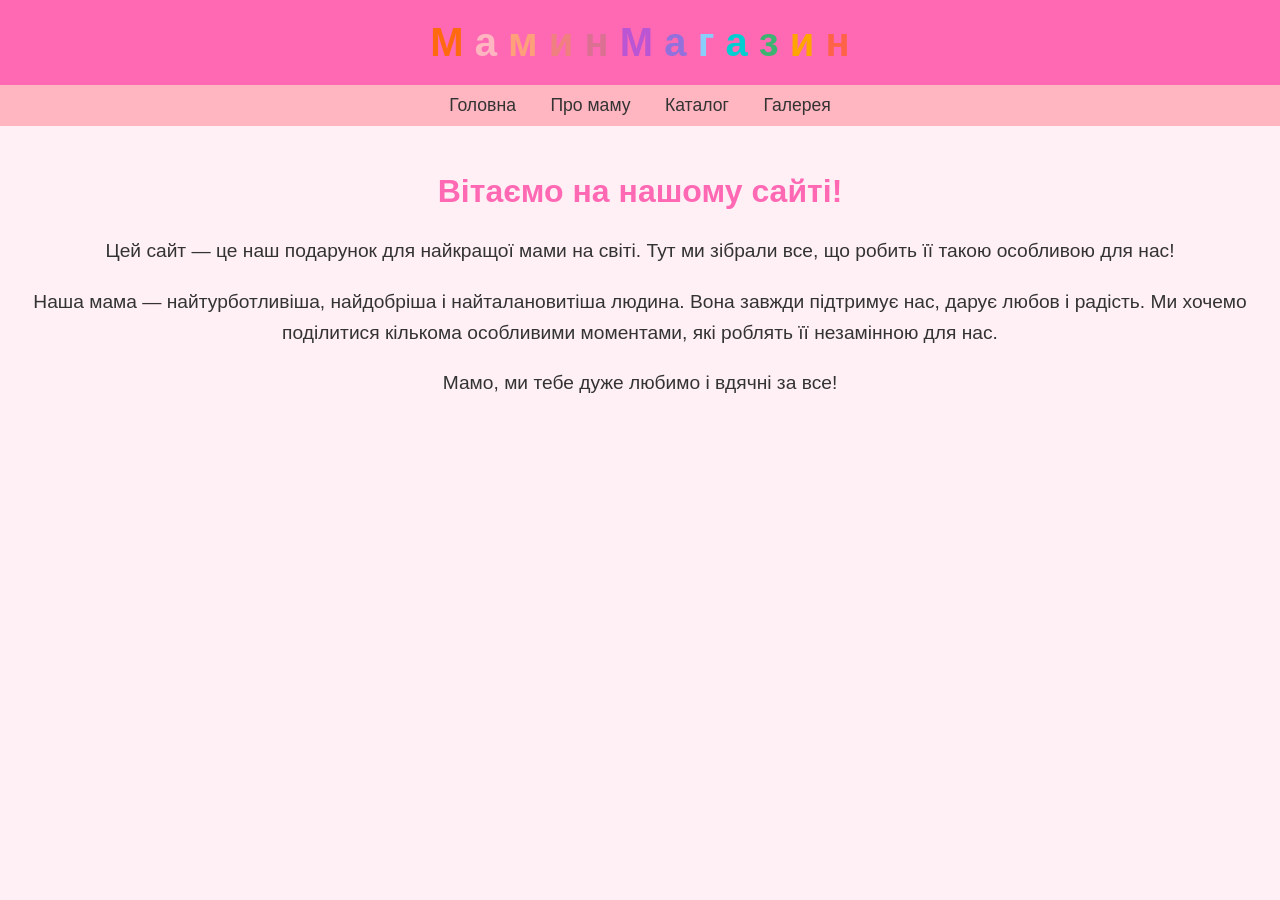
<file: index.html>
<!DOCTYPE html>
<html lang="uk">
<head>
  <meta charset="UTF-8">
  <meta name="viewport" content="width=device-width, initial-scale=1.0">
  <title>Про маму</title>
  <link rel="stylesheet" href="style.css">
</head>
<body>
  <header>
    <h1 class="logo-word">
      <span style="color: #ff6910;">М</span>
      <span style="color: #ffb6c1;">а</span>
      <span style="color: #ffa07a;">м</span>
      <span style="color: #f08080;">и</span>
      <span style="color: #db7093;">н</span>
      <span> </span>
      <span style="color: #ba55d3;">М</span>
      <span style="color: #9370db;">а</span>
      <span style="color: #87cefa;">г</span>
      <span style="color: #00ced1;">а</span>
      <span style="color: #3cb371;">з</span>
      <span style="color: #ffa500;">и</span>
      <span style="color: #ff6347;">н</span>
    </h1>
  </header>

  <nav>
    <a href="index.html">Головна</a>
    <a href="about.html">Про маму</a>
    <a href="catalog.html">Каталог</a>
    <a href="gallery.html">Галерея</a>
  </nav>

  <div class="content">
    <h2>Вітаємо на нашому сайті!</h2>
    <p>Цей сайт — це наш подарунок для найкращої мами на світі. Тут ми зібрали все, що робить її такою особливою для нас!</p>
    <p>Наша мама — найтурботливіша, найдобріша і найталановитіша людина. Вона завжди підтримує нас, дарує любов і радість. Ми хочемо поділитися кількома особливими моментами, які роблять її незамінною для нас.</p>
    <p>Мамо, ми тебе дуже любимо і вдячні за все!</p>
  </div>
</body>
</html>
</file>
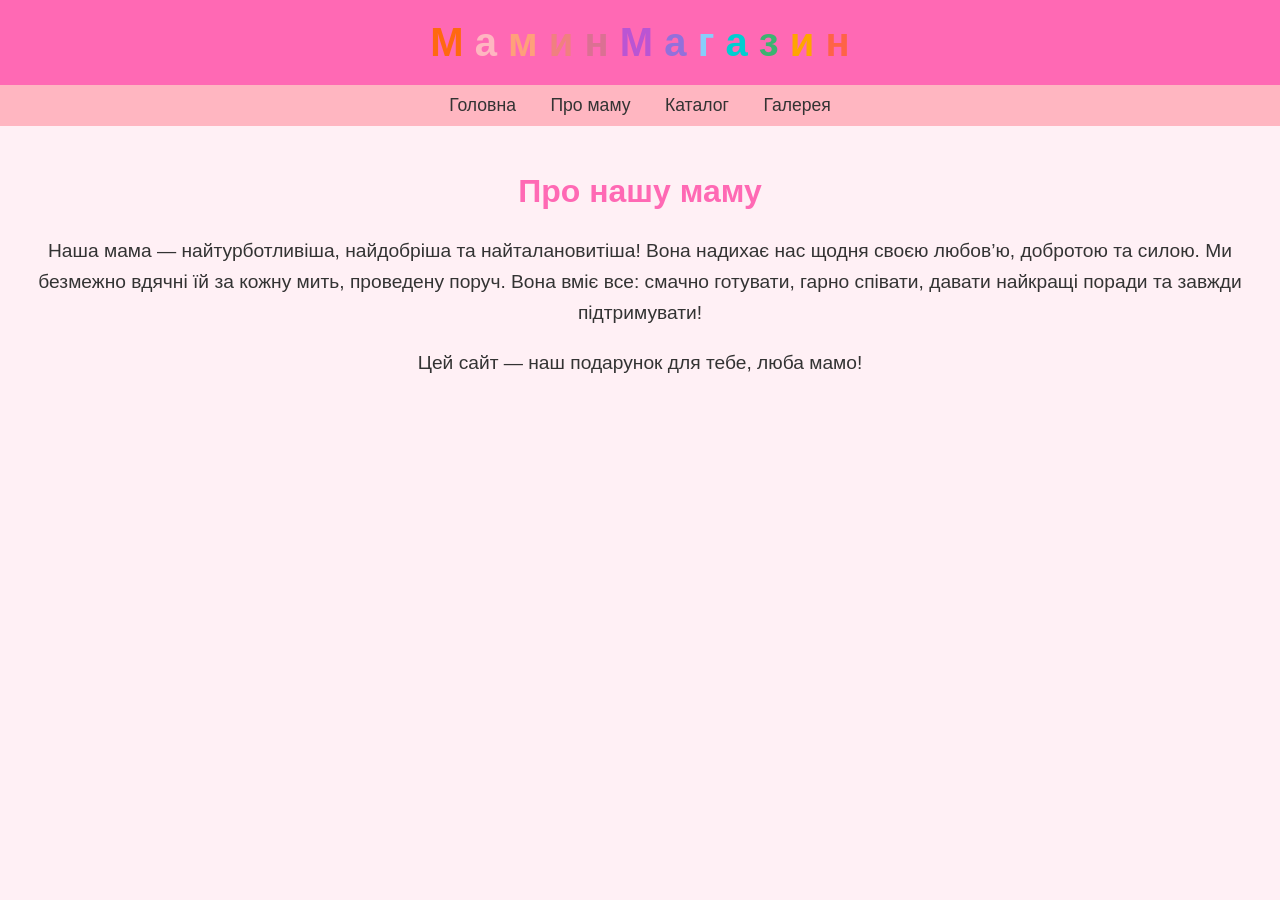
<file: about.html>
<!DOCTYPE html>
<html lang="uk">
<head>
  <meta charset="UTF-8">
  <title>Про маму</title>
  <link rel="stylesheet" href="style.css">
</head>
<body>
  <header>
    <h1 class="logo-word">
      <span style="color: #ff6910;">М</span>
      <span style="color: #ffb6c1;">а</span>
      <span style="color: #ffa07a;">м</span>
      <span style="color: #f08080;">и</span>
      <span style="color: #db7093;">н</span>
      <span> </span>
      <span style="color: #ba55d3;">М</span>
      <span style="color: #9370db;">а</span>
      <span style="color: #87cefa;">г</span>
      <span style="color: #00ced1;">а</span>
      <span style="color: #3cb371;">з</span>
      <span style="color: #ffa500;">и</span>
      <span style="color: #ff6347;">н</span>
    </h1>
  </header>

  <nav>
    <a href="index.html">Головна</a>
    <a href="about.html">Про маму</a>
    <a href="catalog.html">Каталог</a>
    <a href="gallery.html">Галерея</a>
  </nav>

  <div class="content">
    <h2>Про нашу маму</h2>
    <p>Наша мама — найтурботливіша, найдобріша та найталановитіша! Вона надихає нас щодня своєю любов’ю, добротою та силою. Ми безмежно вдячні їй за кожну мить, проведену поруч. Вона вміє все: смачно готувати, гарно співати, давати найкращі поради та завжди підтримувати!</p>
    <p>Цей сайт — наш подарунок для тебе, люба мамо!</p>
  </div>
</body>
</html>
</file>
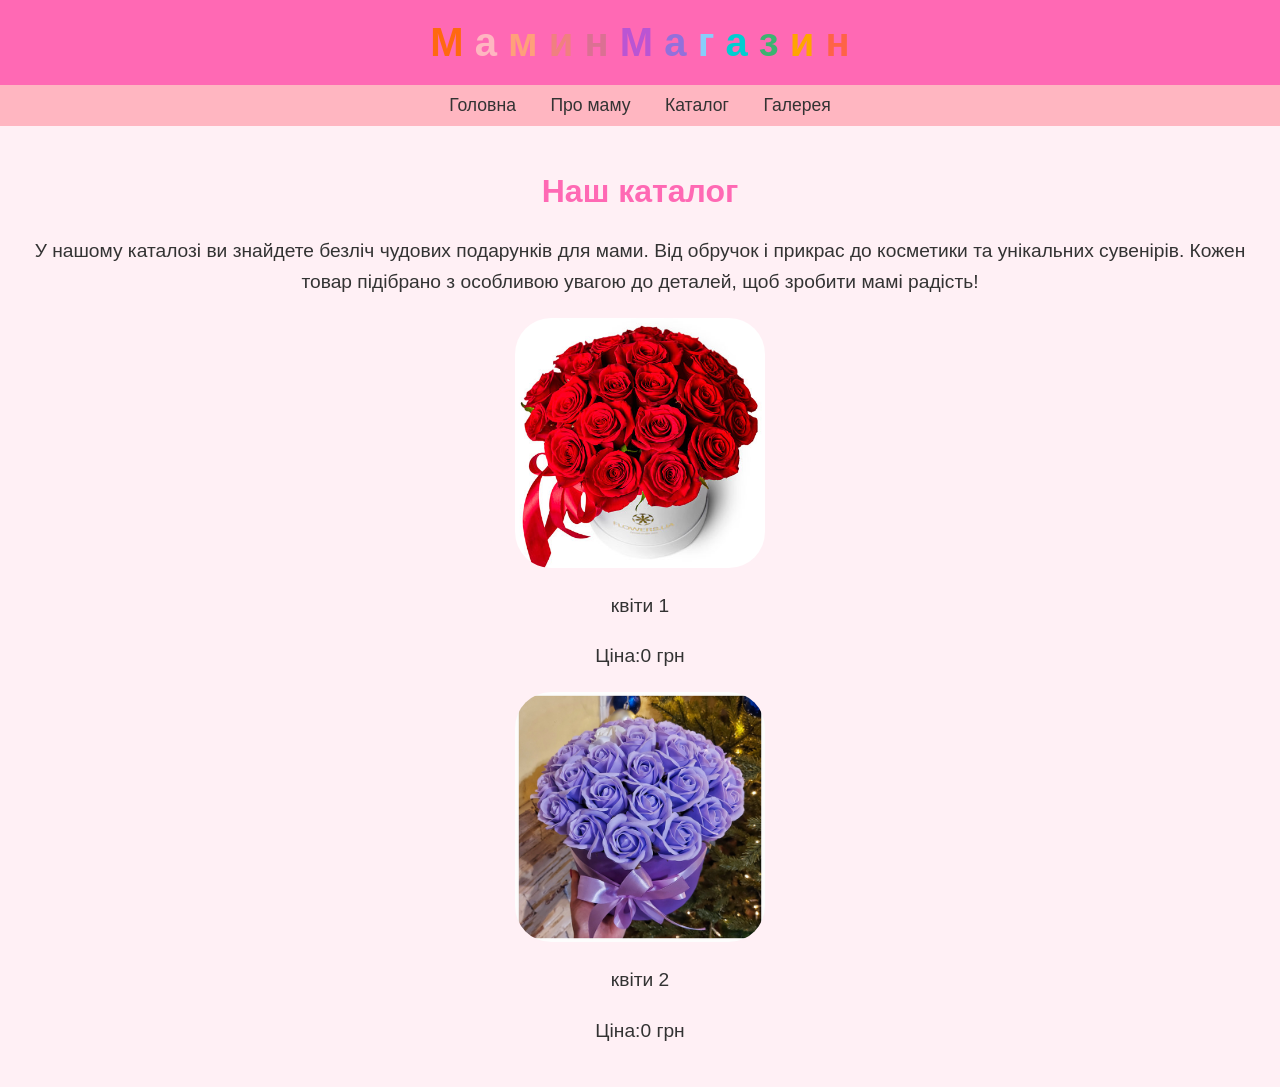
<file: catalog.html>
<!DOCTYPE html>
<html lang="uk">
<head>
  <meta charset="UTF-8">
  <meta name="viewport" content="width=device-width, initial-scale=1.0">
  <title>Каталог</title>
  <link rel="stylesheet" href="style.css">
</head>
<body>
  <header>
    <h1 class="logo-word">
      <span style="color: #ff6910;">М</span>
      <span style="color: #ffb6c1;">а</span>
      <span style="color: #ffa07a;">м</span>
      <span style="color: #f08080;">и</span>
      <span style="color: #db7093;">н</span>
      <span> </span>
      <span style="color: #ba55d3;">М</span>
      <span style="color: #9370db;">а</span>
      <span style="color: #87cefa;">г</span>
      <span style="color: #00ced1;">а</span>
      <span style="color: #3cb371;">з</span>
      <span style="color: #ffa500;">и</span>
      <span style="color: #ff6347;">н</span>
    </h1>
  </header>

  <nav>
    <a href="index.html">Головна</a>
    <a href="about.html">Про маму</a>
    <a href="catalog.html">Каталог</a>
    <a href="gallery.html">Галерея</a>
  </nav>

  <div class="content">
    <h2>Наш каталог</h2>
    <p>У нашому каталозі ви знайдете безліч чудових подарунків для мами. Від обручок і прикрас до косметики та унікальних сувенірів. Кожен товар підібрано з особливою увагою до деталей, щоб зробити мамі радість!</p>
    <div class="product-list">
      <!-- Приклад товару -->
      <div class="product-item">
        <img class="product" src="3353.jpg" alt="Товар 1">
        <p>квіти 1</p>
        <p>Ціна:0 грн</p>
      </div>
      <div class="product-item">
        <img class="product" src="485846108.jpg" alt="Товар 2">
        <p>квіти 2</p>
        <p>Ціна:0 грн</p>
      </div>
      <!-- Додати більше товарів за потребою -->
    </div>
  </div>
</body>
</html>
</file>
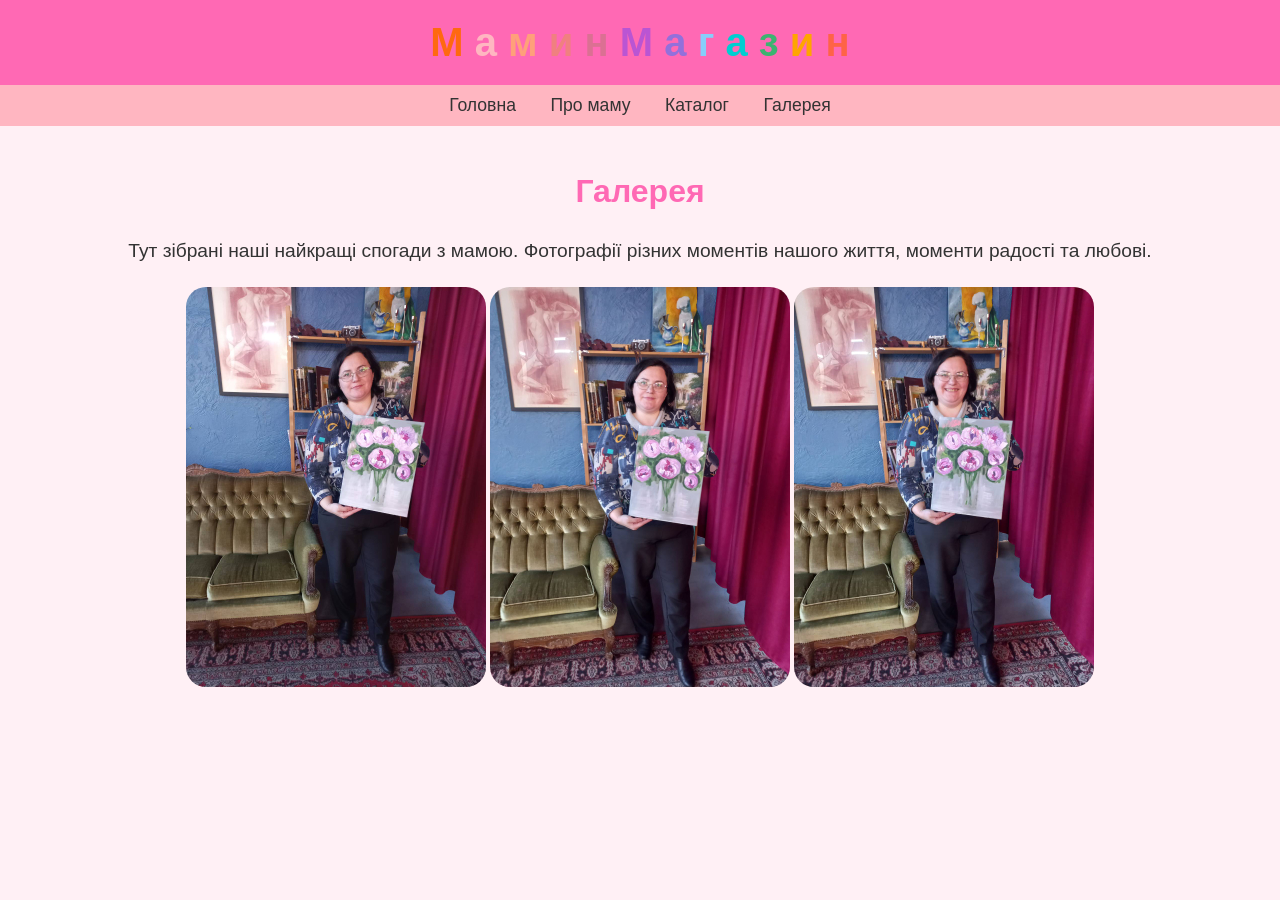
<file: gallery.html>
<!DOCTYPE html>
<html lang="uk">
<head>
  <meta charset="UTF-8">
  <meta name="viewport" content="width=device-width, initial-scale=1.0">
  <title>Галерея</title>
  <link rel="stylesheet" href="style.css">
</head>
<body>
  <header>
    <h1 class="logo-word">
      <span style="color: #ff6910;">М</span>
      <span style="color: #ffb6c1;">а</span>
      <span style="color: #ffa07a;">м</span>
      <span style="color: #f08080;">и</span>
      <span style="color: #db7093;">н</span>
      <span> </span>
      <span style="color: #ba55d3;">М</span>
      <span style="color: #9370db;">а</span>
      <span style="color: #87cefa;">г</span>
      <span style="color: #00ced1;">а</span>
      <span style="color: #3cb371;">з</span>
      <span style="color: #ffa500;">и</span>
      <span style="color: #ff6347;">н</span>
    </h1>
  </header>

  <nav>
    <a href="index.html">Головна</a>
    <a href="about.html">Про маму</a>
    <a href="catalog.html">Каталог</a>
    <a href="gallery.html">Галерея</a>
  </nav>

  <div class="content">
    <h2>Галерея</h2>
    <p>Тут зібрані наші найкращі спогади з мамою. Фотографії різних моментів нашого життя, моменти радості та любові.</p>
    <div class="gallery">
      <!-- Приклад зображення -->
      <img class="photo" src="IMG-986d05fc0ac3856076c0d2900461239b-V.jpg" alt="Фото 1">
      <img class="photo" src="IMG-a4f8d75adc5cdcb1b459c7fe24950bcf-V.jpg" alt="Фото 2">
      <img class="photo" src="IMG-a59319f031cd56dc5f8d287f926377d1-V.jpg" alt="Фото 3">
      <!-- Додати більше зображень за потребою -->
    </div>
  </div>
</body>
</html>
</file>
<file: style.css>
/* Основні стилі */
body {
  font-family: Arial, sans-serif;
  margin: 0;
  padding: 0;
  background-color: #fff0f5;
  color: #333;
}

header {
  background-color: #ff69b4;
  padding: 20px;
  text-align: center;
}

h1.logo-word {
  font-size: 2.5em;
  margin: 0;
}

h1 span {
  font-weight: bold;
}

nav {
  background-color: #ffb6c1;
  padding: 10px;
  text-align: center;
}

nav a {
  margin: 0 15px;
  text-decoration: none;
  color: #333;
  font-size: 1.1em;
}

nav a:hover {
  color: #ff6347;
}

.content {
  padding: 20px;
  text-align: center;
}

.content h2 {
  font-size: 2em;
  color: #ff69b4;
}

.content p {
  font-size: 1.2em;
  line-height: 1.6;
  margin-bottom: 20px;
}
.photo{
  width: 300px;
  border-radius: 20px;
}
.product{
  width: 250px;
  border-radius: 36px;
}

/* Адаптивні стилі */
@media (max-width: 768px) {
  h1.logo-word {
    font-size: 2em; /* Зменшення розміру шрифту на менших екранах */
  }

  nav {
    padding: 10px 0;
  }

  nav a {
    display: block; /* Перехід на вертикальне відображення */
    margin: 5px 0;
    font-size: 1.2em;
  }

  .content {
    padding: 15px;
  }

  .content h2 {
    font-size: 1.8em;
  }

  .content p {
    font-size: 1.1em;
  }
}

@media (max-width: 480px) {
  h1.logo-word {
    font-size: 1.8em; /* Ще більше зменшення для мобільних пристроїв */
  }

  nav a {
    font-size: 1.1em;
  }

  .content h2 {
    font-size: 1.6em;
  }

  .content p {
    font-size: 1em;
  }
}
</file>
